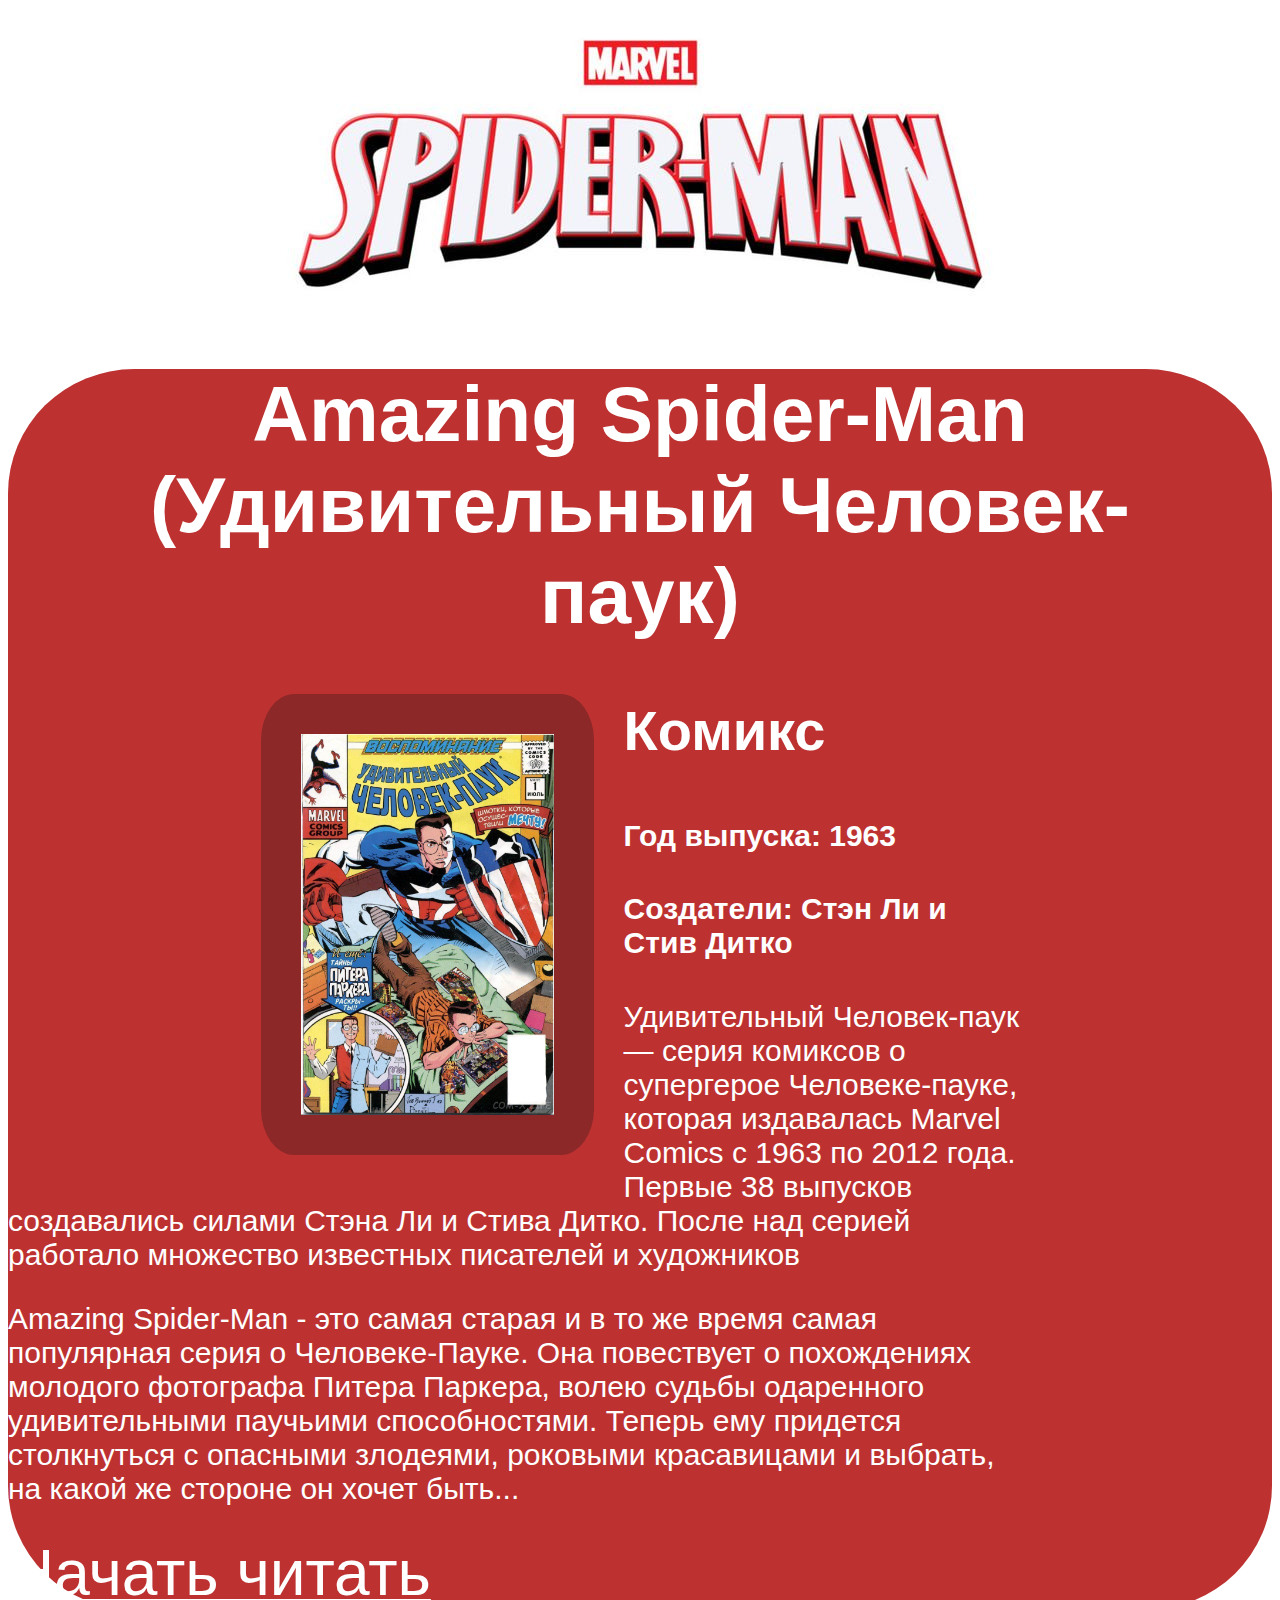
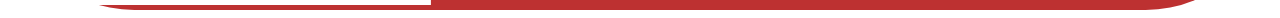
<file: index.html>
<!DOCTYPE html>

<html lang="en">
<head>
    <meta charset="UTF-8">
    <meta name="viewport" content="width=device-width, initial-scale=1.0">
    <title>Комикс Amazing Spider-Man</title>
    <link rel="stylesheet" href="./style.css">
</head>

<body>
    <header>
        <img src="./images/head.jpg" alt="Spider-Man" class="head_text">
    </header>
    
    <div>
        <h1>Amazing Spider-Man (Удивительный Человек-паук)</h1>
        <img src="./images/main.jpg" alt="comic_book" class="main_pic">
        <h3>Комикс</h3>
        <h4>Год выпуска: 1963</h4>
        <h4>Создатели: Стэн Ли и Стив Дитко</h4>

        <p>Удивительный Человек-паук — серия комиксов о супергерое Человеке-пауке, которая издавалась Marvel Comics с 1963 по 2012 года. Первые 38 выпусков создавались силами Стэна Ли и Стива Дитко. После над серией работало множество известных писателей и художников
        </p>

        <p>
            Amazing Spider-Man - это самая старая и в то же время самая популярная серия о Человеке-Пауке. Она повествует о похождениях молодого фотографа Питера Паркера, волею судьбы одаренного удивительными паучьими способностями. Теперь ему придется столкнуться с опасными злодеями, роковыми красавицами и выбрать, на какой же стороне он хочет быть...
        </p>

        
        <a href="./page1.html">Начать читать</a>

    </div>   

</body>
</html>
</file>
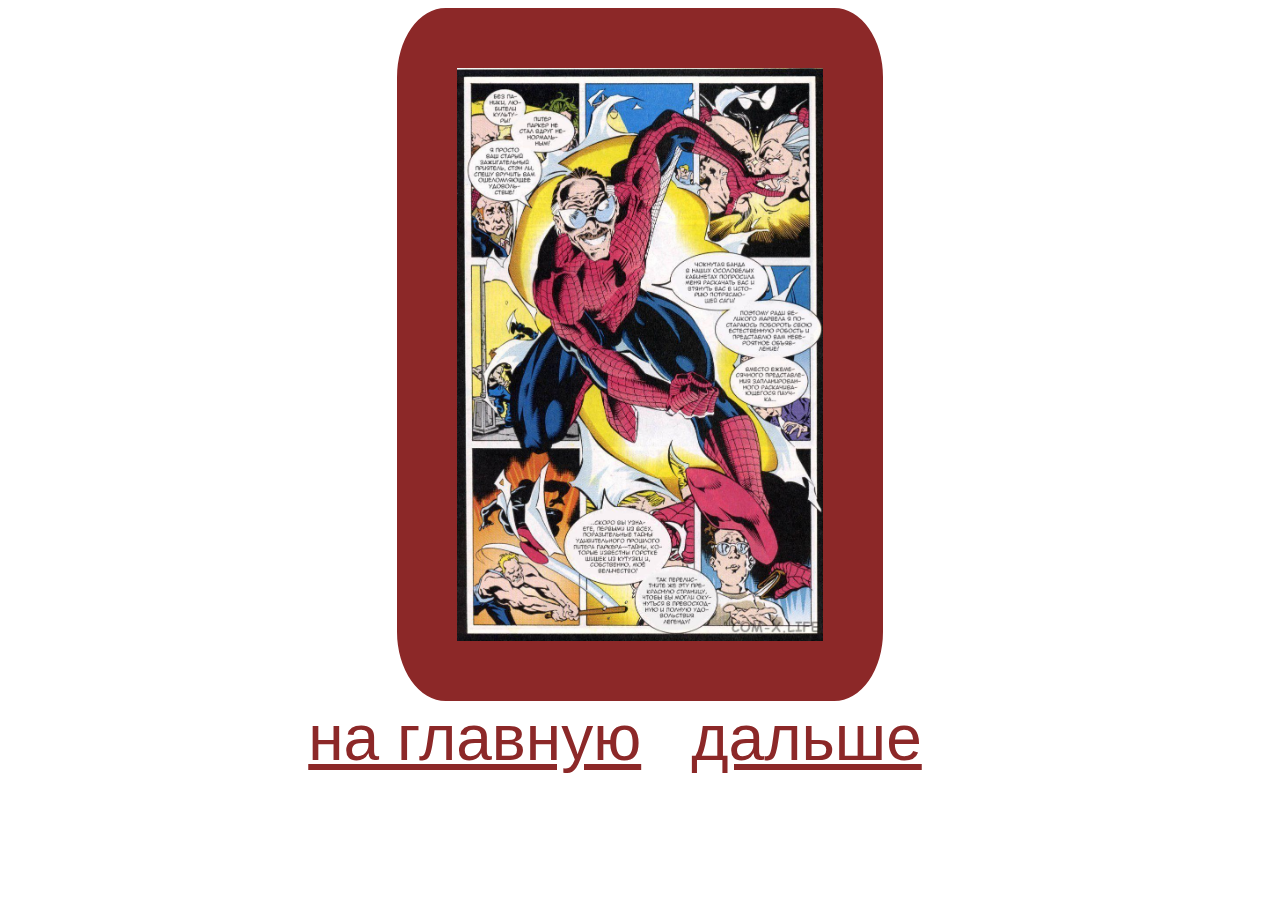
<file: page1.html>
<!DOCTYPE html>

<html lang="en">
<head>
    <meta charset="UTF-8">
    <meta name="viewport" content="width=device-width, initial-scale=1.0">
    <title>page1</title>
    <link rel="stylesheet" href="./style.css">
</head>
<body>
    <header></header>

    <img src="./images/page1.jpg" alt="page1" class="page_style">
    <div class="center-links">
        <a href="./index.html" class="link">на главную</a>
        <a href="./page2.html" class="link">дальше</a>
    </div>

</body>
</html>
</file>
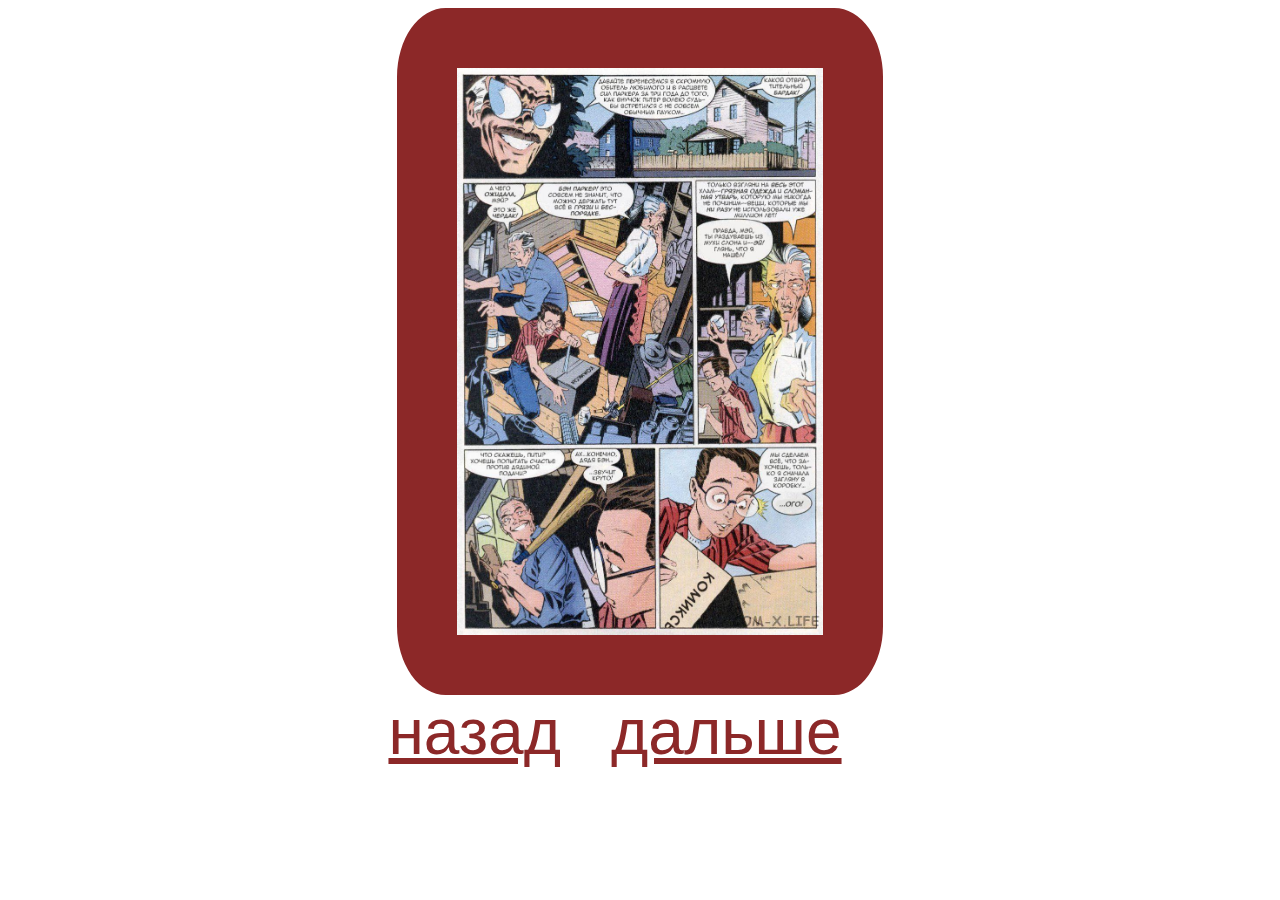
<file: page2.html>
<!DOCTYPE html>

<html lang="en">
<head>
    <meta charset="UTF-8">
    <meta name="viewport" content="width=device-width, initial-scale=1.0">
    <title>page1</title>
    <link rel="stylesheet" href="./style.css">
</head>
<body>
    <header></header>

    <img src="./images/page2.jpg" alt="page1" class="page_style">
    <div class="center-links">
        <a href="./page1.html" class="link">назад</a>
        <a href="./page3.html" class="link">дальше</a>
    </div>

</body>
</html>
</file>
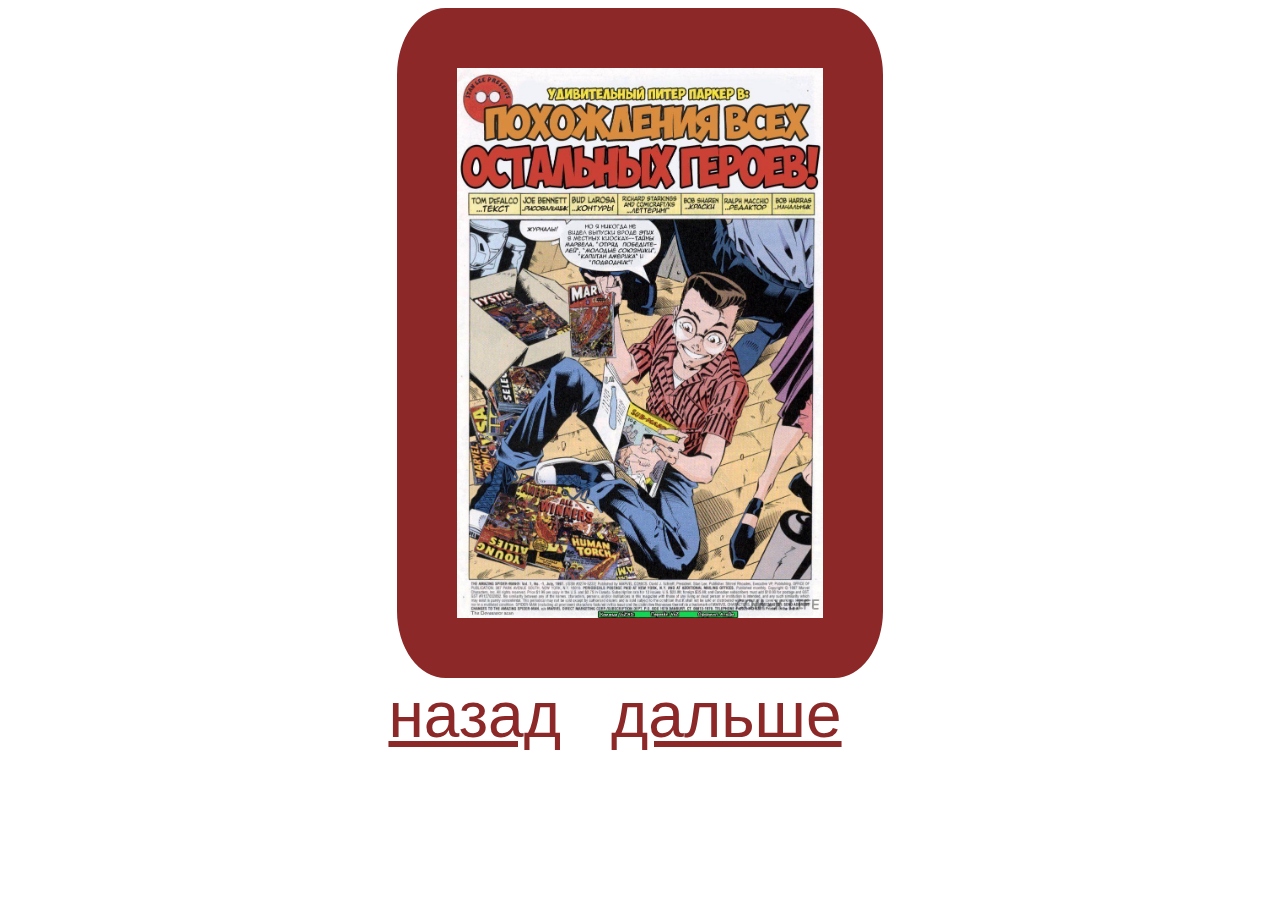
<file: page3.html>
<!DOCTYPE html>

<html lang="en">
<head>
    <meta charset="UTF-8">
    <meta name="viewport" content="width=device-width, initial-scale=1.0">
    <title>page1</title>
    <link rel="stylesheet" href="./style.css">
</head>
<body>
    <header></header>

    <img src="./images/page3.jpg" alt="page1" class="page_style">
    <div class="center-links">
        <a href="./page2.html" class="link">назад</a>
        <a href="./page4.html" class="link">дальше</a>
    </div>

</body>
</html>
</file>
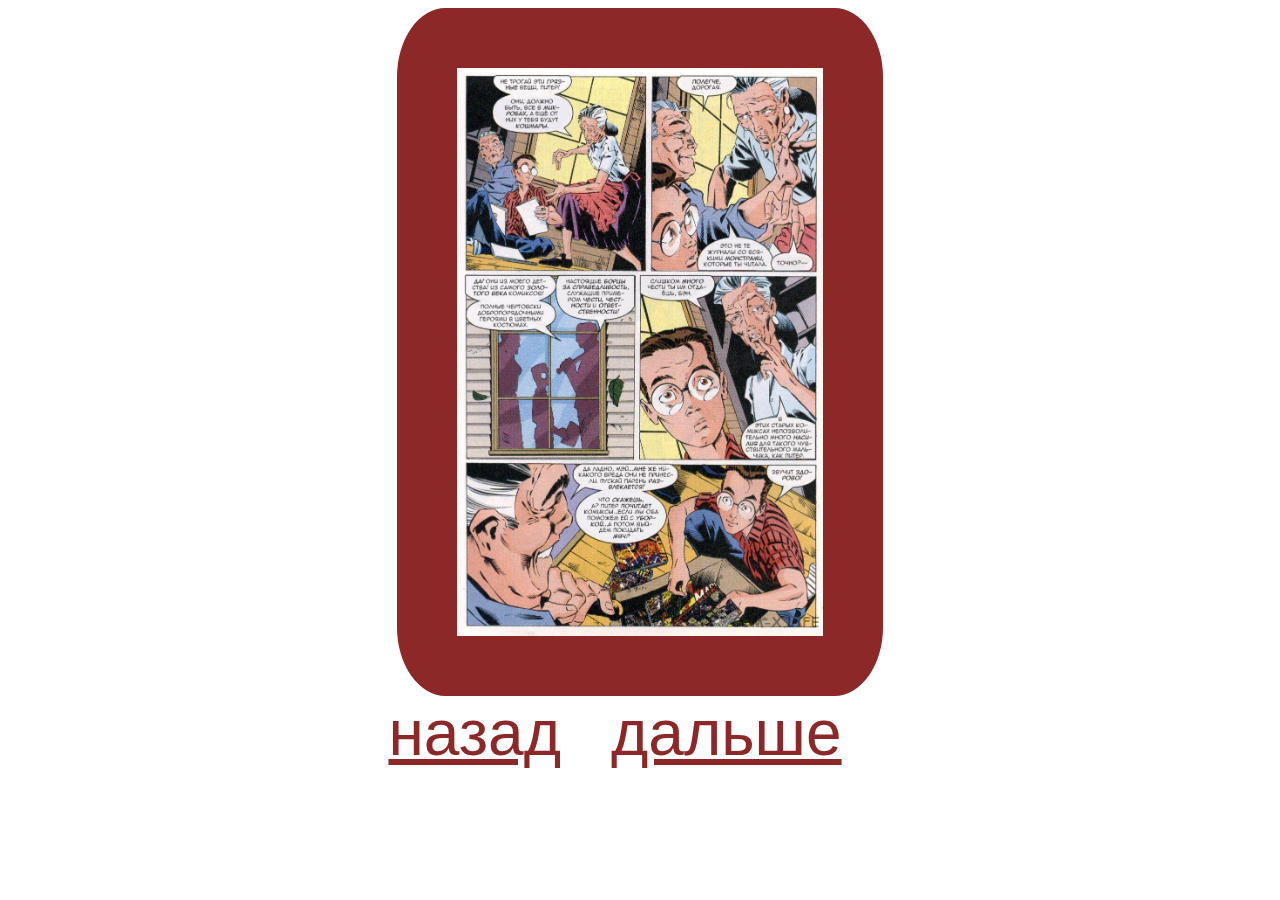
<file: page4.html>
<!DOCTYPE html>

<html lang="en">
<head>
    <meta charset="UTF-8">
    <meta name="viewport" content="width=device-width, initial-scale=1.0">
    <title>page1</title>
    <link rel="stylesheet" href="./style.css">
</head>
<body>
    <header></header>

    <img src="./images/page4.jpg" alt="page1" class="page_style">
    <div class="center-links">
        <a href="./page3.html" class="link">назад</a>
        <a href="./page5.html" class="link">дальше</a>
    </div>

</body>
</html>
</file>
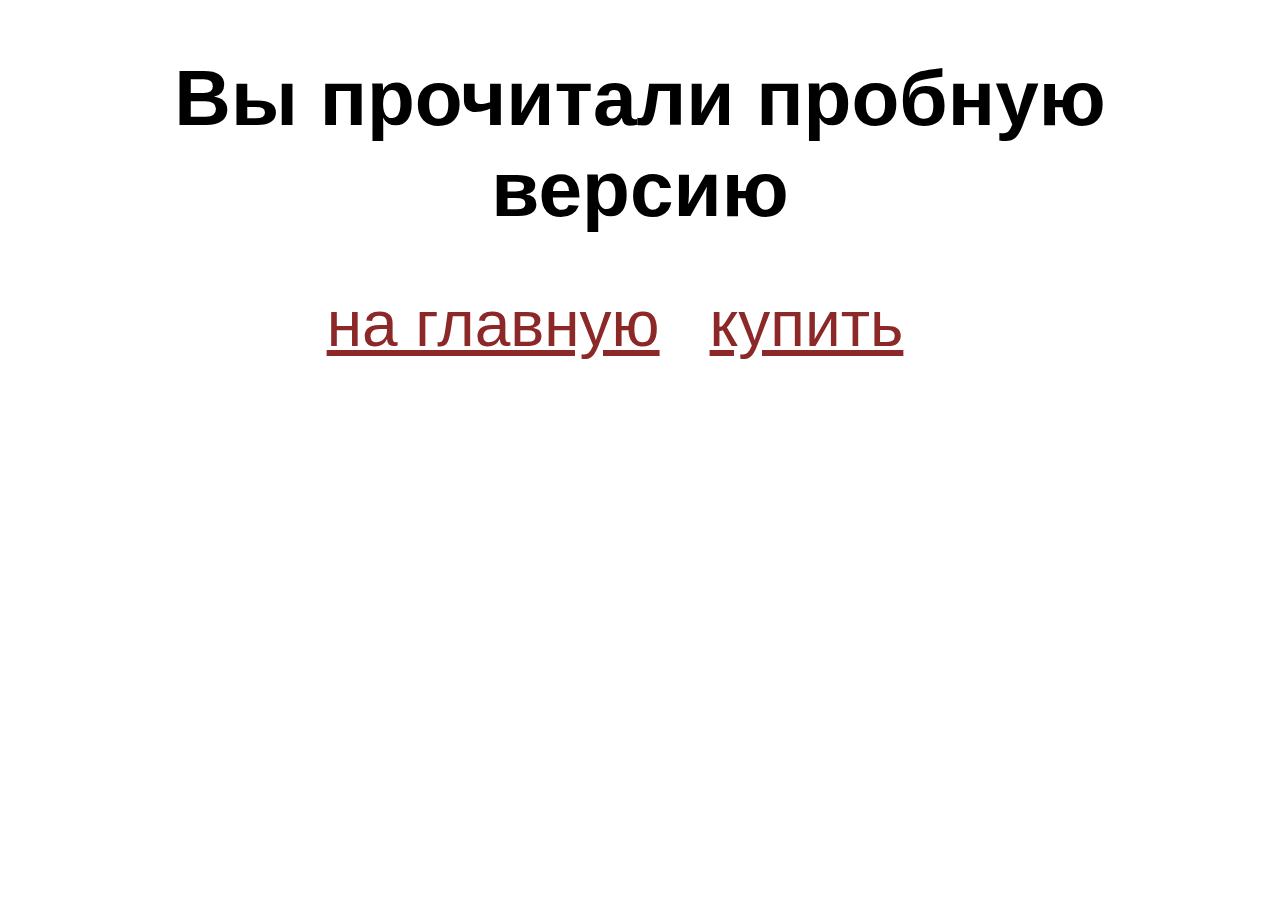
<file: page5.html>
<!DOCTYPE html>

<html lang="en">
<head>
    <meta charset="UTF-8">
    <meta name="viewport" content="width=device-width, initial-scale=1.0">
    <title>page1</title>
    <link rel="stylesheet" href="./style.css">
</head>
<body>
    <header>
        <h1>Вы прочитали пробную версию</h1>
    </header>


    <div class="center-links">
        <a href="./index.html" class="link">на главную</a>
        <a href="https://www.ebay.ca/sch/i.html?_nkw=the+amazing+spiderman+comic+1963" class="link">купить</a>
    </div>

</body>
</html>
</file>
<file: style.css>
.head_text{
    display: block;
    margin-left: auto;
    margin-right: auto;

}


header{
    background-color: #ffffff;
}


.main_pic{    
    float: left;
    margin-left: 20%;
    margin-right: 30px;
    margin-bottom: 30px;  
    max-width: 20%;
    border: 40px solid rgb(140, 40, 40);
    border-radius: 10%;
}



h1,h3,h4,p{
    text-align: start;
    font-family: sans-serif;
    font-size: 30px;
    max-width: 80%;

}

h1{
    text-align: center;
    margin-left: auto;
    margin-right: auto;
    font-size: 490%;
}


h3{
    font-size: 350%;
}

div{
    color: white;
    background-color: rgb(189, 49, 49);
    border-radius: 10%;

}

a{  
    display: block;
    font-family: sans-serif;
    color: rgb(255, 255, 255);
    font-size: 400%;
}

a:hover{
    color: rgb(140, 40, 40);
    text-decoration: none;
}

.page_style{
    border: 60px solid rgb(140, 40, 40);
    border-radius: 10%;
    display: block;
    margin-left: auto;
    margin-right: auto;
    max-width: 29%;
}


.center-links {
    background-color: #ffffff;
    display: flex;
    justify-content: center;
}

.link{
    display: inline;
    margin-right: 50px;
    color: rgb(140, 40, 40);

}

.link:hover{
    color: rgb(189, 49, 49);
}
</file>
